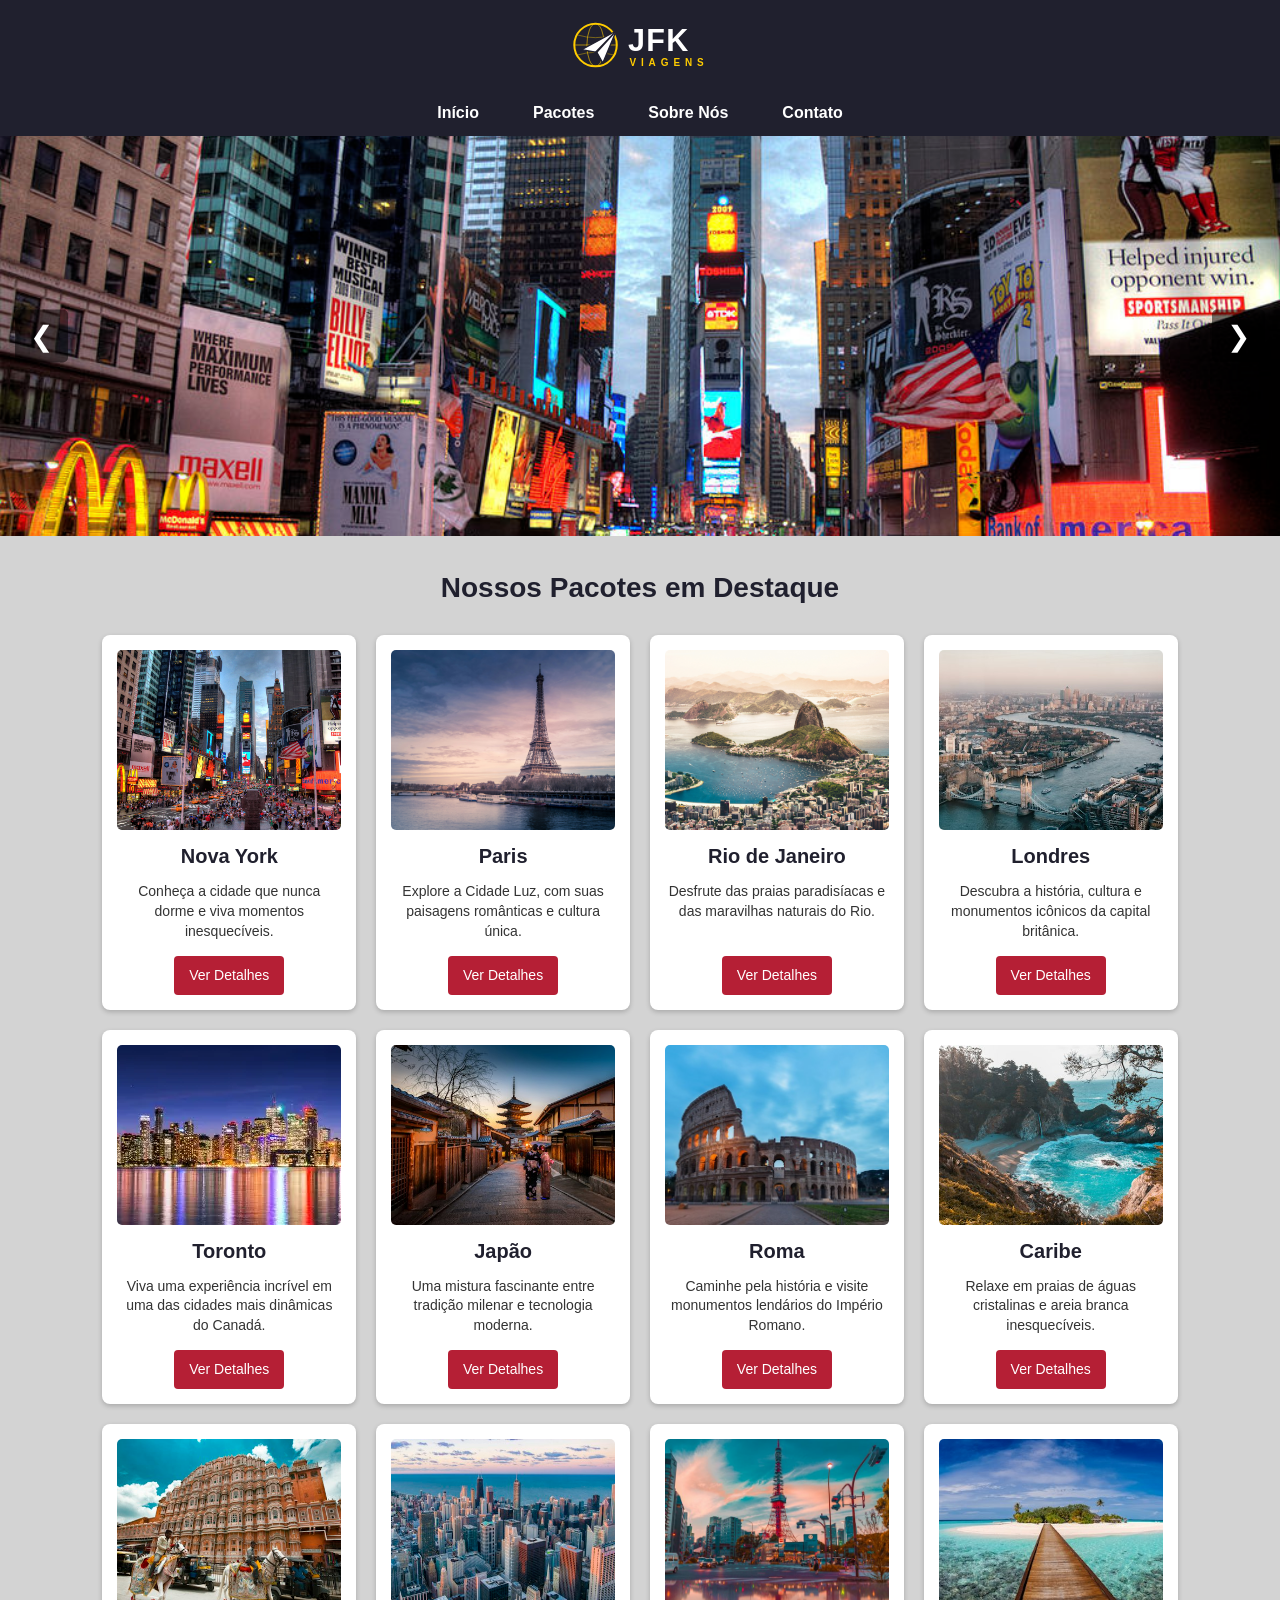
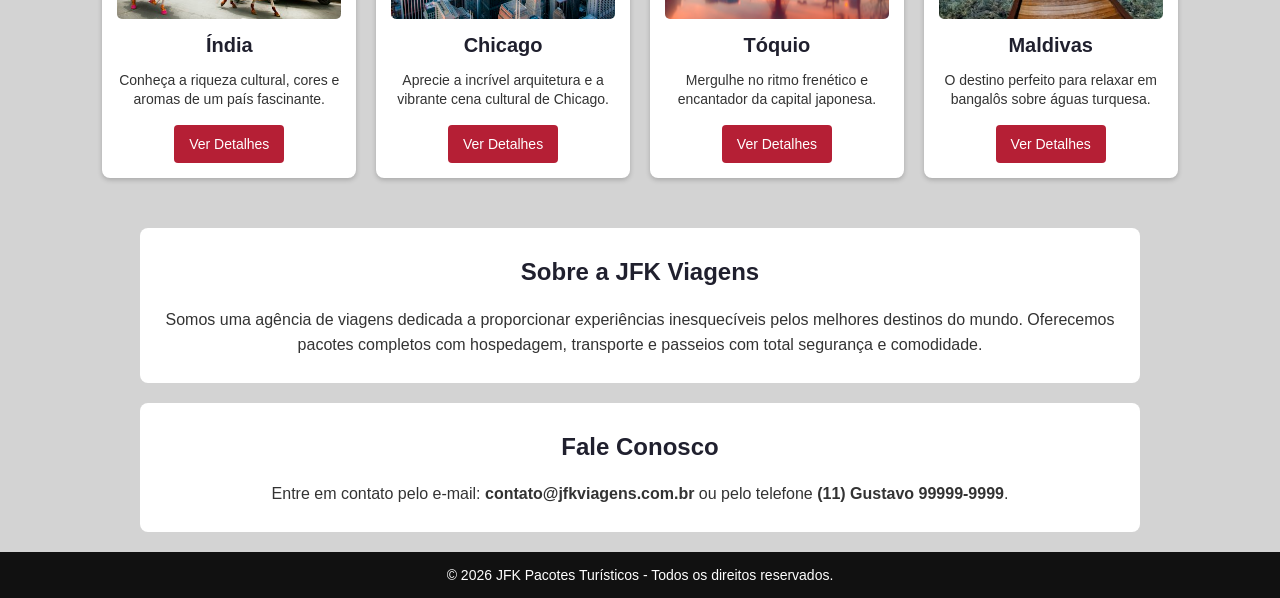
<file: index.html>
<!DOCTYPE html>
<html lang="pt-BR">

<head>
    <meta charset="UTF-8">
    <meta name="viewport" content="width=device-width, initial-scale=1.0">
    <title>JFK Pacotes Turísticos | Agência de Viagens</title>
    <link rel="stylesheet" href="style.css">
</head>

<body>

    <header>
        <div class="logo">
            <h1><img src="imagens/logo.svg" alt="JFK Viagens"></h1>
        </div>

        <nav>
            <ul>
                <li><a href="index.html">Início</a></li>
                <li><a href="#pacotes">Pacotes</a></li>
                <li><a href="#sobre">Sobre Nós</a></li>
                <li><a href="#contato">Contato</a></li>
            </ul>
        </nav>
    </header>

    <main>
        <section class="carousel">
            <div class="carousel-container">
                <div class="slide ativo">
                    <img src="imagens/nova-york.jpg" alt="Nova York">
                </div>
                <div class="slide">
                    <img src="imagens/paris.jpg" alt="Paris">
                </div>
                <div class="slide">
                    <img src="imagens/rio-de-janeiro.jpg" alt="Rio de Janeiro">
                </div>
            </div>

            <button class="seta esquerda" id="btnAnterior" aria-label="Slide anterior">&#10094;</button>
            <button class="seta direita" id="btnProximo" aria-label="Próximo slide">&#10095;</button>
        </section>

        <section class="pacotes-container" id="pacotes">
            <h2>Nossos Pacotes em Destaque</h2>

            <div class="grid-pacotes">

                <div class="card-pacote">
                    <img src="imagens/nova-york.jpg" alt="Nova York">
                    <h3>Nova York</h3>
                    <p>Conheça a cidade que nunca dorme e viva momentos inesquecíveis.</p>
                    <a href="detalhes.html?cidade=NovaYork">Ver Detalhes</a>
                </div>

                <div class="card-pacote">
                    <img src="imagens/paris.jpg" alt="Paris">
                    <h3>Paris</h3>
                    <p>Explore a Cidade Luz, com suas paisagens românticas e cultura única.</p>
                    <a href="detalhes.html?cidade=Paris">Ver Detalhes</a>
                </div>

                <div class="card-pacote">
                    <img src="imagens/rio-de-janeiro.jpg" alt="Rio de Janeiro">
                    <h3>Rio de Janeiro</h3>
                    <p>Desfrute das praias paradisíacas e das maravilhas naturais do Rio.</p>
                    <a href="detalhes.html?cidade=Rio">Ver Detalhes</a>
                </div>

                <div class="card-pacote">
                    <img src="imagens/londres.jpg" alt="Londres">
                    <h3>Londres</h3>
                    <p>Descubra a história, cultura e monumentos icônicos da capital britânica.</p>
                    <a href="detalhes.html?cidade=Londres">Ver Detalhes</a>
                </div>

                <div class="card-pacote">
                    <img src="imagens/toronto.jpg" alt="Toronto">
                    <h3>Toronto</h3>
                    <p>Viva uma experiência incrível em uma das cidades mais dinâmicas do Canadá.</p>
                    <a href="detalhes.html?cidade=Toronto">Ver Detalhes</a>
                </div>

                <div class="card-pacote">
                    <img src="imagens/japao.jpg" alt="Japão">
                    <h3>Japão</h3>
                    <p>Uma mistura fascinante entre tradição milenar e tecnologia moderna.</p>
                    <a href="detalhes.html?cidade=Japao">Ver Detalhes</a>
                </div>

                <div class="card-pacote">
                    <img src="imagens/roma.jpg" alt="Roma">
                    <h3>Roma</h3>
                    <p>Caminhe pela história e visite monumentos lendários do Império Romano.</p>
                    <a href="detalhes.html?cidade=Roma">Ver Detalhes</a>
                </div>

                <div class="card-pacote">
                    <img src="imagens/caribe.jpg" alt="Caribe">
                    <h3>Caribe</h3>
                    <p>Relaxe em praias de águas cristalinas e areia branca inesquecíveis.</p>
                    <a href="detalhes.html?cidade=Caribe">Ver Detalhes</a>
                </div>

                <div class="card-pacote">
                    <img src="imagens/india.jpg" alt="Índia">
                    <h3>Índia</h3>
                    <p>Conheça a riqueza cultural, cores e aromas de um país fascinante.</p>
                    <a href="detalhes.html?cidade=India">Ver Detalhes</a>
                </div>

                <div class="card-pacote">
                    <img src="imagens/chicago.jpg" alt="Chicago">
                    <h3>Chicago</h3>
                    <p>Aprecie a incrível arquitetura e a vibrante cena cultural de Chicago.</p>
                    <a href="detalhes.html?cidade=Chicago">Ver Detalhes</a>
                </div>

                <div class="card-pacote">
                    <img src="imagens/toquio.jpg" alt="Tóquio">
                    <h3>Tóquio</h3>
                    <p>Mergulhe no ritmo frenético e encantador da capital japonesa.</p>
                    <a href="detalhes.html?cidade=Toquio">Ver Detalhes</a>
                </div>

                <div class="card-pacote">
                    <img src="imagens/maldivas.jpg" alt="Maldivas">
                    <h3>Maldivas</h3>
                    <p>O destino perfeito para relaxar em bangalôs sobre águas turquesa.</p>
                    <a href="detalhes.html?cidade=Maldivas">Ver Detalhes</a>
                </div>

            </div>
        </section>

        <section class="informacao" id="sobre">
            <h2>Sobre a JFK Viagens</h2>
            <p>Somos uma agência de viagens dedicada a proporcionar experiências inesquecíveis pelos melhores destinos
                do mundo. Oferecemos pacotes completos com hospedagem, transporte e passeios com total segurança e
                comodidade.</p>
        </section>

        <section class="informacao" id="contato">
            <h2>Fale Conosco</h2>
            <p>Entre em contato pelo e-mail: <strong>contato@jfkviagens.com.br</strong> ou pelo telefone <strong>(11)
                  Gustavo  99999-9999</strong>.</p>
        </section>
    </main>

    <footer>
        <p>&copy; 2026 JFK Pacotes Turísticos - Todos os direitos reservados.</p>
    </footer>

    <script>
        const slides = document.querySelectorAll(".slide");
        const btnAnterior = document.getElementById("btnAnterior");
        const btnProximo = document.getElementById("btnProximo");
        let slideAtual = 0;

        function mostrarSlide(indice) {
            slides.forEach((slide, i) => {
                slide.classList.toggle("ativo", i === indice);
            });
        }

        let timer = setInterval(proximo, 5000);

        function proximo() {
            slideAtual = (slideAtual + 1) % slides.length;
            mostrarSlide(slideAtual);
        }

        function anterior() {
            slideAtual = (slideAtual - 1 + slides.length) % slides.length;
            mostrarSlide(slideAtual);
        }

        function reiniciarTimer() {
            clearInterval(timer);
            timer = setInterval(proximo, 5000);
        }

        btnProximo.addEventListener("click", () => { proximo(); reiniciarTimer(); });
        btnAnterior.addEventListener("click", () => { anterior(); reiniciarTimer(); });
    </script>

</body>

</html>
</file>
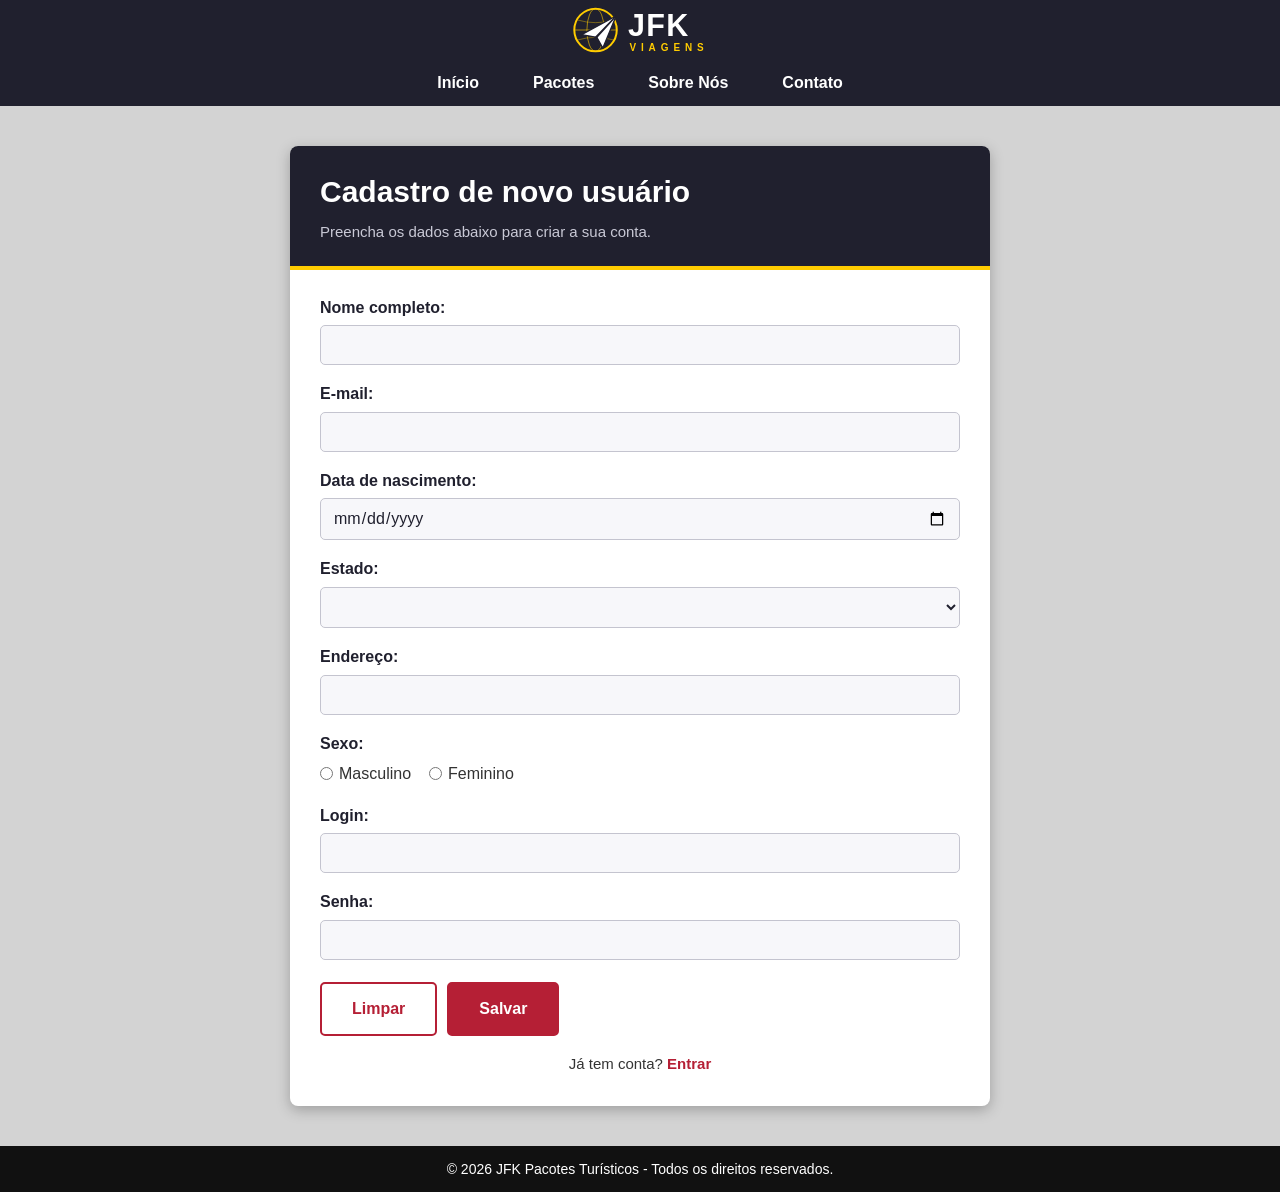
<file: cadastro.html>
<!DOCTYPE html>
<html lang="pt-BR">

<head>
    <meta charset="UTF-8">
    <meta name="viewport" content="width=device-width, initial-scale=1.0">
    <title>Cadastro | JFK Pacotes Turísticos</title>
    <link rel="stylesheet" href="style.css">
</head>

<body>

    <header>
        <div class="logo">
            <a href="index.html"><img src="imagens/logo.svg" alt="JFK Viagens"></a>
        </div>

        <nav>
            <ul>
                <li><a href="index.html">Início</a></li>
                <li><a href="index.html#pacotes">Pacotes</a></li>
                <li><a href="index.html#sobre">Sobre Nós</a></li>
                <li><a href="index.html#contato">Contato</a></li>
            </ul>
        </nav>
    </header>

    <main class="form-container">

        <div class="form-topo">
            <h1>Cadastro de novo usuário</h1>
            <p>Preencha os dados abaixo para criar a sua conta.</p>
        </div>

        <form class="formulario" id="formCadastro">

            <div class="campo">
                <label for="nome">Nome completo:</label>
                <input type="text" id="nome" name="nome" minlength="3" autocomplete="name" required>
            </div>

            <div class="campo">
                <label for="email">E-mail:</label>
                <input type="email" id="email" name="email" autocomplete="email" required>
            </div>

            <div class="campo">
                <label for="nascimento">Data de nascimento:</label>
                <input type="date" id="nascimento" name="nascimento" autocomplete="bday" required>
            </div>

            <div class="campo">
                <label for="estado">Estado:</label>
                <select id="estado" name="estado" required>
                    <option value="" selected disabled></option>
                    <option value="AC">Acre</option>
                    <option value="AL">Alagoas</option>
                    <option value="AP">Amapá</option>
                    <option value="AM">Amazonas</option>
                    <option value="BA">Bahia</option>
                    <option value="CE">Ceará</option>
                    <option value="DF">Distrito Federal</option>
                    <option value="ES">Espírito Santo</option>
                    <option value="GO">Goiás</option>
                    <option value="MA">Maranhão</option>
                    <option value="MT">Mato Grosso</option>
                    <option value="MS">Mato Grosso do Sul</option>
                    <option value="MG">Minas Gerais</option>
                    <option value="PA">Pará</option>
                    <option value="PB">Paraíba</option>
                    <option value="PR">Paraná</option>
                    <option value="PE">Pernambuco</option>
                    <option value="PI">Piauí</option>
                    <option value="RJ">Rio de Janeiro</option>
                    <option value="RN">Rio Grande do Norte</option>
                    <option value="RS">Rio Grande do Sul</option>
                    <option value="RO">Rondônia</option>
                    <option value="RR">Roraima</option>
                    <option value="SC">Santa Catarina</option>
                    <option value="SP">São Paulo</option>
                    <option value="SE">Sergipe</option>
                    <option value="TO">Tocantins</option>
                </select>
            </div>

            <div class="campo">
                <label for="endereco">Endereço:</label>
                <input type="text" id="endereco" name="endereco" autocomplete="street-address" required>
            </div>

            <fieldset class="grupo">
                <legend>Sexo:</legend>
                <div class="opcoes">
                    <label><input type="radio" name="sexo" value="masculino" required> Masculino</label>
                    <label><input type="radio" name="sexo" value="feminino"> Feminino</label>
                </div>
            </fieldset>

            <div class="campo">
                <label for="login">Login:</label>
                <input type="text" id="login" name="login" minlength="4" autocomplete="username" required>
            </div>

            <div class="campo">
                <label for="senha">Senha:</label>
                <input type="password" id="senha" name="senha" minlength="6" autocomplete="new-password" required>
            </div>

            <div class="botoes">
                <button type="reset" class="botao-secundario">Limpar</button>
                <button type="submit" class="botao-comprar">Salvar</button>
            </div>

            <p class="mensagem" id="mensagem" role="status"></p>

            <p class="link-form">Já tem conta? <a href="login.html">Entrar</a></p>

        </form>

    </main>

    <footer>
        <p>&copy; 2026 JFK Pacotes Turísticos - Todos os direitos reservados.</p>
    </footer>

    <script>
        const formCadastro = document.getElementById("formCadastro");
        const mensagem = document.getElementById("mensagem");

        formCadastro.addEventListener("reset", function () {
            mensagem.textContent = "";
        });

        formCadastro.addEventListener("submit", function (e) {
            e.preventDefault();
            mensagem.textContent = "Cadastro realizado com sucesso! Redirecionando para o pagamento...";
            setTimeout(function () {
                window.location.href = "pagamento.html";
            }, 2000);
        });
    </script>

</body>

</html>
</file>
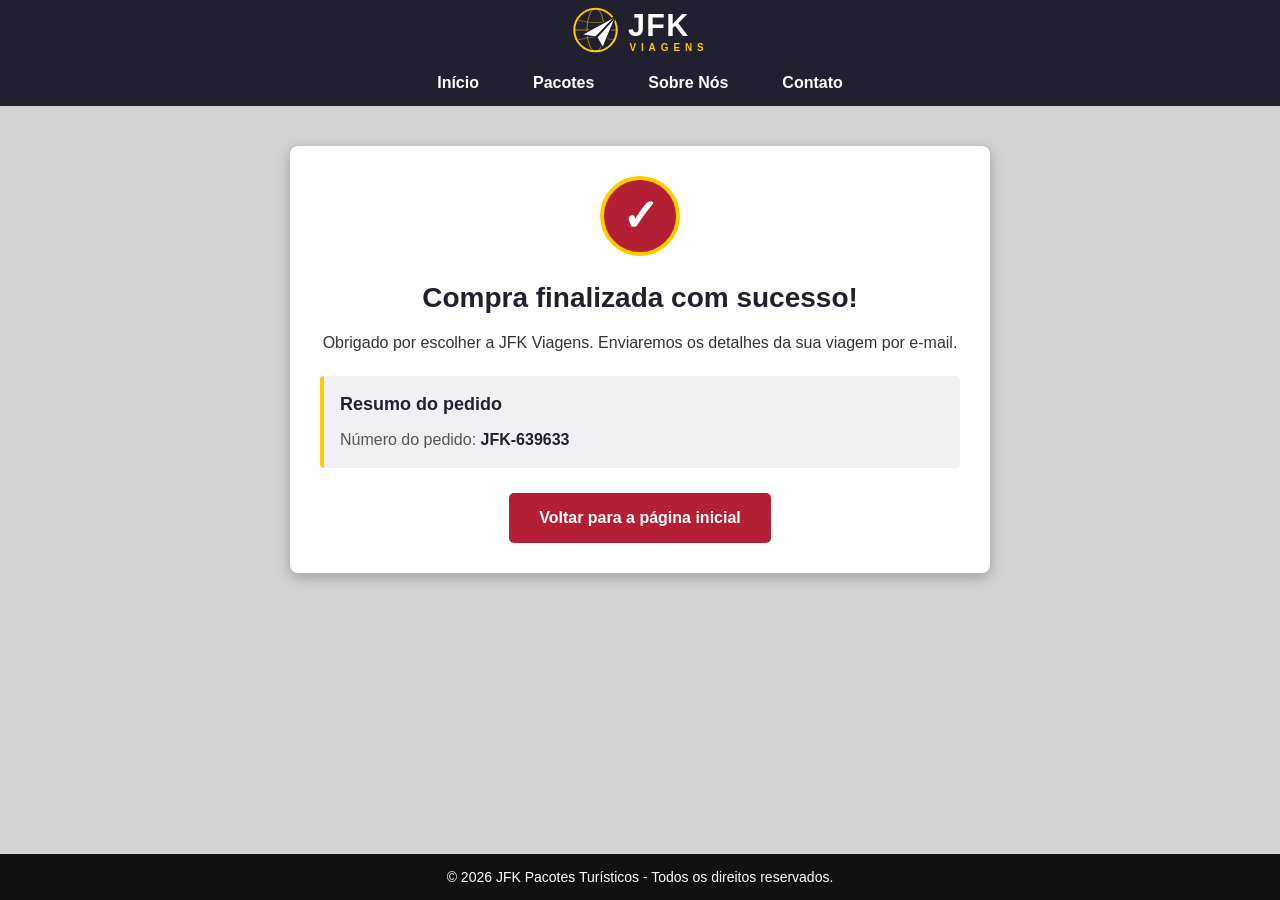
<file: finalizacao.html>
<!DOCTYPE html>
<html lang="pt-BR">

<head>
    <meta charset="UTF-8">
    <meta name="viewport" content="width=device-width, initial-scale=1.0">
    <title>Compra finalizada | JFK Pacotes Turísticos</title>
    <link rel="stylesheet" href="style.css">
</head>

<body>

    <header>
        <div class="logo">
            <a href="index.html"><img src="imagens/logo.svg" alt="JFK Viagens"></a>
        </div>

        <nav>
            <ul>
                <li><a href="index.html">Início</a></li>
                <li><a href="index.html#pacotes">Pacotes</a></li>
                <li><a href="index.html#sobre">Sobre Nós</a></li>
                <li><a href="index.html#contato">Contato</a></li>
            </ul>
        </nav>
    </header>

    <main class="form-container confirmacao">

        <div class="icone-sucesso" aria-hidden="true">&#10003;</div>

        <h1>Compra finalizada com sucesso!</h1>
        <p class="texto-confirmacao">Obrigado por escolher a JFK Viagens. Enviaremos os detalhes da sua viagem
            por e-mail.</p>

        <div class="resumo" id="resumo">
            <h2>Resumo do pedido</h2>
            <p><span>Número do pedido:</span> <strong id="numeroPedido"></strong></p>
            <p id="linhaPacote" hidden><span>Pacote:</span> <strong id="resumoPacote"></strong></p>
            <p id="linhaValor" hidden><span>Valor por pessoa:</span> <strong id="resumoValor"></strong></p>
            <p id="linhaForma" hidden><span>Pagamento:</span> <strong id="resumoForma"></strong></p>
        </div>

        <a href="index.html" class="botao-comprar" id="btnInicio">Voltar para a página inicial</a>

    </main>

    <footer>
        <p>&copy; 2026 JFK Pacotes Turísticos - Todos os direitos reservados.</p>
    </footer>

    <script>
        let pacote = null;
        let pagamento = null;
        try {
            pacote = JSON.parse(sessionStorage.getItem("pacoteSelecionado"));
            pagamento = JSON.parse(sessionStorage.getItem("pagamento"));
        } catch (e) { }

        document.getElementById("numeroPedido").textContent =
            "JFK-" + Math.floor(100000 + Math.random() * 900000);

        if (pacote && pacote.nome) {
            document.getElementById("resumoPacote").textContent = pacote.nome;
            document.getElementById("resumoValor").textContent = pacote.valor;
            document.getElementById("linhaPacote").hidden = false;
            document.getElementById("linhaValor").hidden = false;
        }

        if (pagamento && pagamento.forma) {
            const nomes = {
                cartao: "Cartão de crédito",
                pix: "Pix",
                boleto: "Boleto bancário"
            };
            let texto = nomes[pagamento.forma] || pagamento.forma;
            if (pagamento.forma === "cartao" && pagamento.parcelas) {
                texto += " em " + pagamento.parcelas + "x";
            }
            document.getElementById("resumoForma").textContent = texto;
            document.getElementById("linhaForma").hidden = false;
        }

        document.getElementById("btnInicio").addEventListener("click", function () {
            try {
                sessionStorage.removeItem("pacoteSelecionado");
                sessionStorage.removeItem("pagamento");
            } catch (e) { }
        });
    </script>

</body>

</html>
</file>
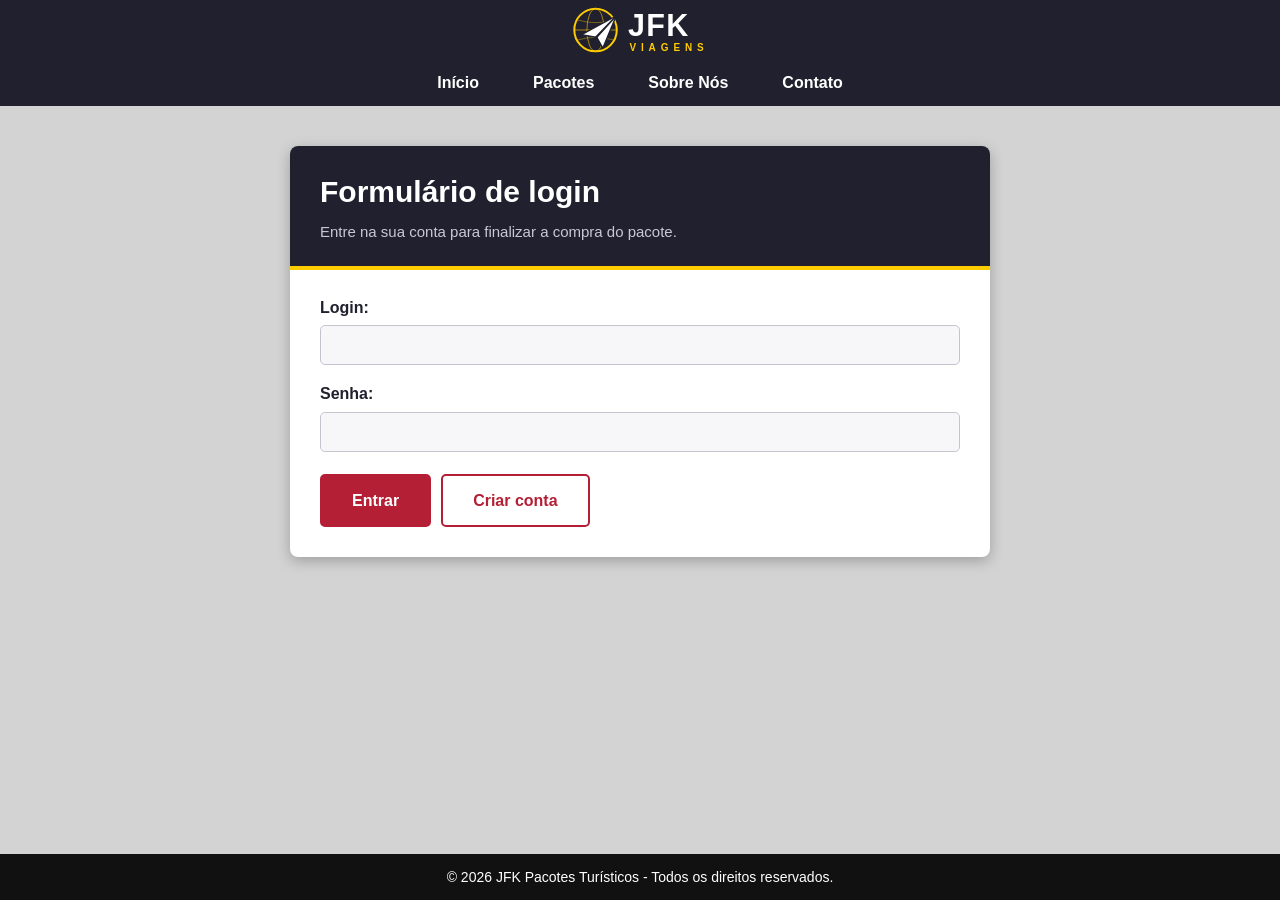
<file: login.html>
<!DOCTYPE html>
<html lang="pt-BR">

<head>
    <meta charset="UTF-8">
    <meta name="viewport" content="width=device-width, initial-scale=1.0">
    <title>Login | JFK Pacotes Turísticos</title>
    <link rel="stylesheet" href="style.css">
</head>

<body>

    <header>
        <div class="logo">
            <a href="index.html"><img src="imagens/logo.svg" alt="JFK Viagens"></a>
        </div>

        <nav>
            <ul>
                <li><a href="index.html">Início</a></li>
                <li><a href="index.html#pacotes">Pacotes</a></li>
                <li><a href="index.html#sobre">Sobre Nós</a></li>
                <li><a href="index.html#contato">Contato</a></li>
            </ul>
        </nav>
    </header>

    <main class="form-container">

        <div class="form-topo">
            <h1>Formulário de login</h1>
            <p>Entre na sua conta para finalizar a compra do pacote.</p>
        </div>

        <form class="formulario" id="formLogin">

            <div class="campo">
                <label for="login">Login:</label>
                <input type="text" id="login" name="login" autocomplete="username" required>
            </div>

            <div class="campo">
                <label for="senha">Senha:</label>
                <input type="password" id="senha" name="senha" autocomplete="current-password" required>
            </div>

            <div class="botoes">
                <button type="submit" class="botao-comprar" id="btnEntrar">Entrar</button>
                <a href="cadastro.html" class="botao-secundario">Criar conta</a>
            </div>

            <p class="mensagem" id="mensagem" role="status"></p>

        </form>

    </main>

    <footer>
        <p>&copy; 2026 JFK Pacotes Turísticos - Todos os direitos reservados.</p>
    </footer>

    <script>
        const formLogin = document.getElementById("formLogin");
        const btnEntrar = document.getElementById("btnEntrar");
        const mensagem = document.getElementById("mensagem");

        formLogin.addEventListener("submit", function (e) {
            e.preventDefault();
            btnEntrar.disabled = true;
            mensagem.textContent = "Login realizado com sucesso! Redirecionando para o pagamento...";
            setTimeout(function () {
                window.location.href = "pagamento.html";
            }, 2000);
        });
    </script>

</body>

</html>
</file>
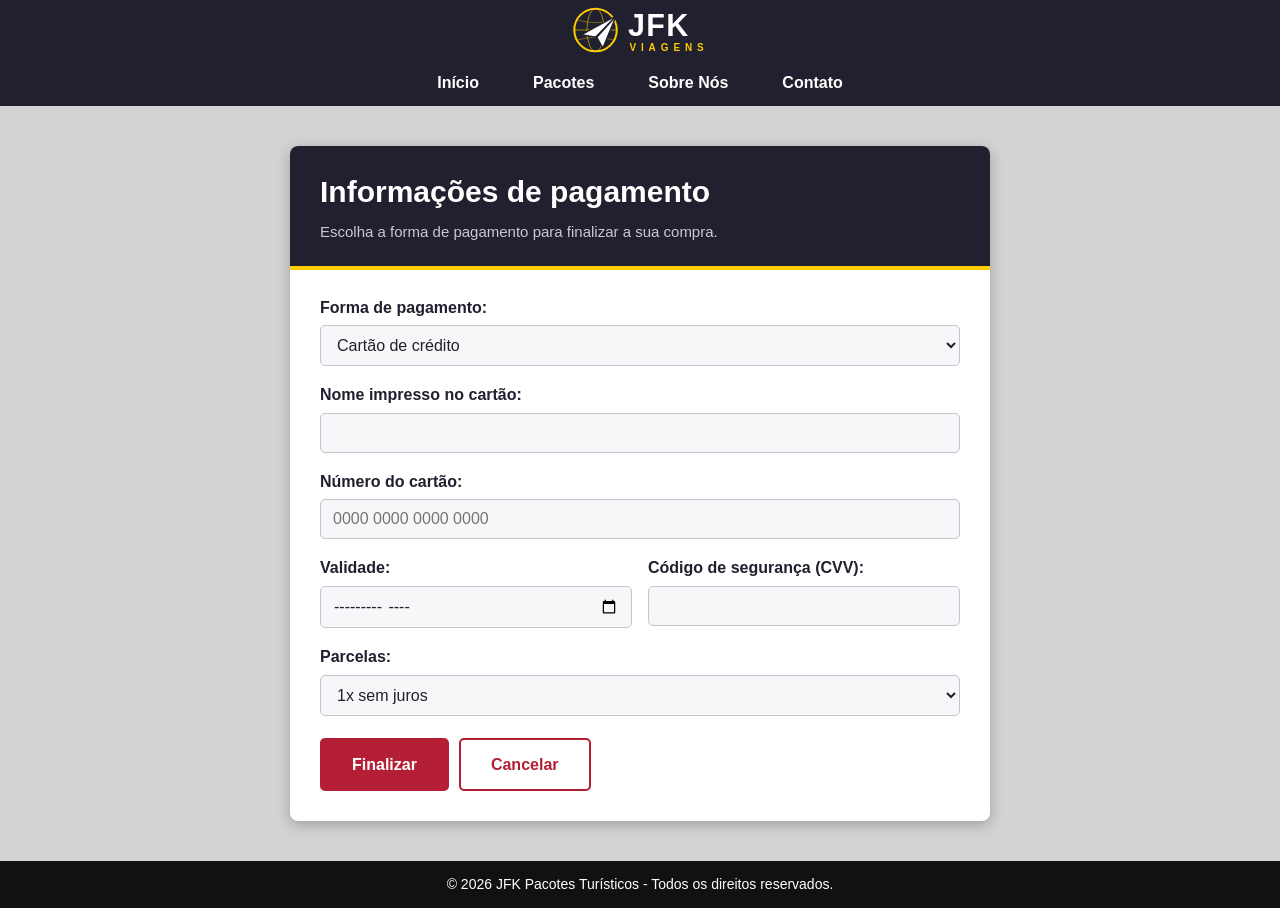
<file: pagamento.html>
<!DOCTYPE html>
<html lang="pt-BR">

<head>
    <meta charset="UTF-8">
    <meta name="viewport" content="width=device-width, initial-scale=1.0">
    <title>Pagamento | JFK Pacotes Turísticos</title>
    <link rel="stylesheet" href="style.css">
</head>

<body>

    <header>
        <div class="logo">
            <a href="index.html"><img src="imagens/logo.svg" alt="JFK Viagens"></a>
        </div>

        <nav>
            <ul>
                <li><a href="index.html">Início</a></li>
                <li><a href="index.html#pacotes">Pacotes</a></li>
                <li><a href="index.html#sobre">Sobre Nós</a></li>
                <li><a href="index.html#contato">Contato</a></li>
            </ul>
        </nav>
    </header>

    <main class="form-container">

        <div class="form-topo">
            <h1>Informações de pagamento</h1>
            <p>Escolha a forma de pagamento para finalizar a sua compra.</p>
        </div>

        <div class="resumo" id="resumo" hidden>
            <h2>Resumo da compra</h2>
            <p><span>Pacote:</span> <strong id="resumoPacote"></strong></p>
            <p><span>Valor por pessoa:</span> <strong id="resumoValor"></strong></p>
        </div>

        <form class="formulario" id="formPagamento">

            <div class="campo">
                <label for="forma">Forma de pagamento:</label>
                <select id="forma" name="forma" required>
                    <option value="cartao" selected>Cartão de crédito</option>
                    <option value="pix">Pix</option>
                    <option value="boleto">Boleto bancário</option>
                </select>
            </div>

            <div class="bloco-cartao" id="camposCartao">

                <div class="campo">
                    <label for="nomeCartao">Nome impresso no cartão:</label>
                    <input type="text" id="nomeCartao" name="nomeCartao" minlength="3" autocomplete="cc-name" required>
                </div>

                <div class="campo">
                    <label for="numeroCartao">Número do cartão:</label>
                    <input type="text" id="numeroCartao" name="numeroCartao" inputmode="numeric"
                        placeholder="0000 0000 0000 0000" pattern="\d{4}\s?\d{4}\s?\d{4}\s?\d{4}"
                        title="Digite os 16 números do cartão" autocomplete="cc-number" required>
                </div>

                <div class="grade-2">
                    <div class="campo">
                        <label for="validade">Validade:</label>
                        <input type="month" id="validade" name="validade" autocomplete="cc-exp" required>
                    </div>

                    <div class="campo">
                        <label for="cvv">Código de segurança (CVV):</label>
                        <input type="password" id="cvv" name="cvv" inputmode="numeric" maxlength="4" pattern="\d{3,4}"
                            title="Digite 3 ou 4 números" autocomplete="cc-csc" required>
                    </div>
                </div>

                <div class="campo">
                    <label for="parcelas">Parcelas:</label>
                    <select id="parcelas" name="parcelas" required>
                        <option value="1">1x sem juros</option>
                        <option value="2">2x sem juros</option>
                        <option value="3">3x sem juros</option>
                        <option value="4">4x sem juros</option>
                        <option value="5">5x sem juros</option>
                        <option value="6">6x sem juros</option>
                    </select>
                </div>

            </div>

            <p class="mensagem" id="aviso" hidden></p>

            <div class="botoes">
                <button type="submit" class="botao-comprar">Finalizar</button>
                <a href="index.html" class="botao-secundario">Cancelar</a>
            </div>

        </form>

    </main>

    <footer>
        <p>&copy; 2026 JFK Pacotes Turísticos - Todos os direitos reservados.</p>
    </footer>

    <script>
        const formPagamento = document.getElementById("formPagamento");
        const forma = document.getElementById("forma");
        const camposCartao = document.getElementById("camposCartao");
        const aviso = document.getElementById("aviso");
        const validade = document.getElementById("validade");
        const parcelas = document.getElementById("parcelas");

        validade.min = new Date().toISOString().slice(0, 7);

        let pacote = null;
        try {
            pacote = JSON.parse(sessionStorage.getItem("pacoteSelecionado"));
        } catch (e) { }

        if (pacote && pacote.nome) {
            document.getElementById("resumoPacote").textContent = pacote.nome;
            document.getElementById("resumoValor").textContent = pacote.valor;
            document.getElementById("resumo").hidden = false;
        }

        function atualizarForma() {
            const cartao = forma.value === "cartao";

            camposCartao.hidden = !cartao;
            camposCartao.querySelectorAll("input, select").forEach(function (campo) {
                campo.disabled = !cartao;
            });

            if (forma.value === "pix") {
                aviso.textContent = "O código Pix será exibido depois que você finalizar a compra.";
            } else if (forma.value === "boleto") {
                aviso.textContent = "O boleto será gerado depois que você finalizar a compra.";
            }
            aviso.hidden = cartao;
        }

        forma.addEventListener("change", atualizarForma);
        atualizarForma();

        formPagamento.addEventListener("submit", function (e) {
            e.preventDefault();

            try {
                sessionStorage.setItem("pagamento", JSON.stringify({
                    forma: forma.value,
                    parcelas: forma.value === "cartao" ? parcelas.value : null
                }));
            } catch (erro) { }

            window.location.href = "finalizacao.html";
        });
    </script>

</body>

</html>
</file>
<file: style.css>
* {
    margin: 0;
    padding: 0;
    box-sizing: border-box;
}

body {
    font-family: Arial, sans-serif;
    background-color: #d3d3d3;
    color: #333;
    line-height: 1.6;
    min-height: 100vh;
    display: flex;
    flex-direction: column;
}

img {
    max-width: 100%;
    display: block;
}

[hidden] {
    display: none !important;
}

header {
    background-color: #20202e;
    color: white;
    text-align: center;
}

.logo h1,
.logo span {
    display: block;
    padding: 15px;
    font-size: 26px;
    font-weight: bold;
}

.logo img {
    height: 60px;
    width: auto;
    margin: 0 auto;
}

nav {
    background-color: #20202e;
    padding: 10px;
}

nav ul {
    list-style: none;
    display: flex;
    justify-content: center;
    align-items: center;
    gap: 30px;
}

nav ul li a {
    color: white;
    text-decoration: none;
    font-weight: bold;
    padding: 8px 12px;
    transition: color 0.3s ease;
}

nav ul li a:hover {
    color: #ffcc00;
}

main {
    width: 100%;
}

.carousel {
    position: relative;
    width: 100%;
    height: 400px;
    overflow: hidden;
    background-color: #222;
}

.carousel-container {
    width: 100%;
    height: 100%;
}

.slide {
    display: none;
    width: 100%;
    height: 100%;
}

.slide.ativo {
    display: block;
}

.slide img {
    width: 100%;
    height: 100%;
    object-fit: cover;
}

.seta {
    position: absolute;
    top: 50%;
    transform: translateY(-50%);
    background-color: rgba(0, 0, 0, 0.5);
    color: white;
    border: none;
    padding: 10px 15px;
    font-size: 28px;
    cursor: pointer;
    border-radius: 5px;
    z-index: 10;
    transition: background-color 0.3s ease;
}

.seta:hover {
    background-color: #20202e;
}

.esquerda {
    left: 15px;
}

.direita {
    right: 15px;
}

.pacotes-container {
    padding: 30px 8%;
}

.pacotes-container h2 {
    text-align: center;
    margin-bottom: 25px;
    color: #20202e;
    font-size: 28px;
}

.grid-pacotes {
    display: grid;
    grid-template-columns: repeat(4, 1fr);
    gap: 20px;
}

.card-pacote {
    background-color: white;
    border-radius: 8px;
    padding: 15px;
    text-align: center;
    box-shadow: 0 2px 5px rgba(0, 0, 0, 0.2);
    transition: transform 0.3s ease, box-shadow 0.3s ease;
    display: flex;
    flex-direction: column;
}

.card-pacote:hover {
    transform: translateY(-5px);
    box-shadow: 0 5px 12px rgba(0, 0, 0, 0.3);
}

.card-pacote img {
    width: 100%;
    height: 180px;
    object-fit: cover;
    border-radius: 5px;
    margin-bottom: 10px;
}

.card-pacote h3 {
    margin-bottom: 10px;
    color: #20202e;
    font-size: 20px;
}

.card-pacote p {
    flex-grow: 1;
    margin-bottom: 15px;
    font-size: 14px;
    line-height: 1.4;
}

.card-pacote a {
    align-self: center;
    display: inline-block;
    background-color: #b51f35;
    color: white;
    padding: 8px 15px;
    text-decoration: none;
    border-radius: 4px;
    font-size: 14px;
    transition: background-color 0.3s ease;
}

.card-pacote a:hover {
    background-color: #20202e;
}

.informacao {
    width: 90%;
    max-width: 1000px;
    margin: 20px auto;
    padding: 25px;
    background-color: white;
    border-radius: 8px;
    text-align: center;
}

.informacao h2 {
    color: #20202e;
    margin-bottom: 15px;
}

.informacao p {
    line-height: 1.6;
}

.detalhes-container {
    width: 90%;
    max-width: 1100px;
    margin: 40px auto;
    padding: 30px;
    background-color: white;
    border-radius: 8px;
    box-shadow: 0 2px 8px rgba(0, 0, 0, 0.2);
}

.detalhes-container h1 {
    text-align: center;
    color: #20202e;
    font-size: 30px;
    margin-bottom: 30px;
}

.detalhes-pacote {
    display: flex;
    gap: 40px;
    align-items: flex-start;
}

.galeria {
    width: 50%;
}

.galeria>img {
    width: 100%;
    height: 350px;
    object-fit: cover;
    border-radius: 8px;
}

.miniaturas {
    display: flex;
    gap: 10px;
    margin-top: 10px;
}

.miniaturas img {
    width: 100px;
    height: 70px;
    object-fit: cover;
    border-radius: 5px;
    cursor: pointer;
    opacity: 0.6;
    border: 2px solid transparent;
    transition: opacity 0.3s ease, border-color 0.3s ease;
}

.miniaturas img:hover,
.miniaturas img.ativa {
    opacity: 1;
    border-color: #b51f35;
}

.informacoes-pacote {
    width: 50%;
}

.informacoes-pacote h2 {
    color: #20202e;
    font-size: 28px;
    margin-bottom: 20px;
}

.informacoes-pacote p {
    font-size: 16px;
    line-height: 1.6;
    margin-bottom: 15px;
}

.preco {
    margin: 25px 0;
}

.preco span {
    display: block;
    font-size: 16px;
    margin-bottom: 5px;
}

.preco strong {
    color: #b51f35;
    font-size: 28px;
}

.botao-comprar {
    display: inline-block;
    background-color: #b51f35;
    color: white;
    text-decoration: none;
    padding: 12px 30px;
    border-radius: 5px;
    font-size: 16px;
    font-weight: bold;
    transition: background-color 0.3s ease;
}

.botao-comprar:hover {
    background-color: #20202e;
}

.form-container {
    width: 90%;
    max-width: 700px;
    margin: 40px auto;
    padding: 30px;
    background-color: white;
    border-radius: 8px;
    box-shadow: 0 4px 14px rgba(0, 0, 0, 0.25);
}

.form-topo {
    background-color: #20202e;
    border-bottom: 4px solid #ffcc00;
    border-radius: 8px 8px 0 0;
    margin: -30px -30px 25px;
    padding: 22px 30px;
}

.form-topo h1 {
    color: #fff;
    font-size: 30px;
    margin-bottom: 4px;
}

.form-topo p {
    color: #c9c9d6;
    font-size: 15px;
}

.formulario {
    display: flex;
    flex-direction: column;
    gap: 16px;
}

.campo label,
.grupo legend {
    display: block;
    font-weight: bold;
    color: #20202e;
    margin-bottom: 5px;
}

.campo input,
.campo select {
    width: 100%;
    padding: 10px 12px;
    border: 1px solid #c4c4cf;
    border-radius: 5px;
    font-size: 16px;
    font-family: inherit;
    color: #20202e;
    background-color: #f7f7fa;
    transition: border-color 0.3s ease, box-shadow 0.3s ease, background-color 0.3s ease;
}

.campo input:focus,
.campo select:focus {
    outline: none;
    background-color: #fff;
    border-color: #b51f35;
    box-shadow: 0 0 0 3px rgba(181, 31, 53, 0.2);
}

.campo input:user-invalid,
.campo select:user-invalid {
    border-color: #b51f35;
}

.grupo {
    border: 0;
    padding: 0;
}

.opcoes {
    display: flex;
    flex-wrap: wrap;
    gap: 8px 18px;
}

.opcoes label {
    display: inline-flex;
    align-items: center;
    gap: 6px;
    cursor: pointer;
}

.opcoes input {
    accent-color: #b51f35;
}

.botoes {
    display: flex;
    flex-wrap: wrap;
    gap: 10px;
    margin-top: 6px;
}

.botoes .botao-comprar,
.botao-secundario {
    border: 2px solid #b51f35;
    cursor: pointer;
    font-family: inherit;
    line-height: 1.6;
}

.botoes .botao-comprar:hover {
    border-color: #20202e;
}

.botao-secundario {
    display: inline-block;
    background-color: transparent;
    color: #b51f35;
    text-decoration: none;
    padding: 12px 30px;
    border-radius: 5px;
    font-size: 16px;
    font-weight: bold;
    transition: background-color 0.3s ease, color 0.3s ease, border-color 0.3s ease;
}

.botao-secundario:hover {
    background-color: #20202e;
    border-color: #20202e;
    color: #fff;
}

.mensagem {
    font-weight: bold;
    color: #20202e;
    background-color: #f1f1f5;
    border-left: 4px solid #ffcc00;
    border-radius: 4px;
    padding: 10px 12px;
}

.mensagem:empty {
    display: none;
}

.link-form {
    text-align: center;
    font-size: 15px;
}

.link-form a {
    color: #b51f35;
    font-weight: bold;
    text-decoration: none;
}

.link-form a:hover {
    color: #20202e;
    text-decoration: underline;
}

.resumo {
    background-color: #f1f1f5;
    border-left: 4px solid #ffcc00;
    border-radius: 4px;
    padding: 14px 16px;
    margin-bottom: 20px;
}

.resumo h2 {
    color: #20202e;
    font-size: 18px;
    margin-bottom: 8px;
}

.resumo p {
    margin-bottom: 2px;
}

.resumo span {
    color: #555;
}

.resumo strong {
    color: #20202e;
}

.bloco-cartao {
    display: flex;
    flex-direction: column;
    gap: 16px;
}

.grade-2 {
    display: grid;
    grid-template-columns: 1fr 1fr;
    gap: 16px;
}

.confirmacao {
    text-align: center;
}

.confirmacao h1 {
    color: #20202e;
    font-size: 28px;
    margin-bottom: 10px;
}

.texto-confirmacao {
    margin-bottom: 20px;
}

.confirmacao .resumo {
    text-align: left;
    margin-bottom: 25px;
}

.icone-sucesso {
    width: 80px;
    height: 80px;
    margin: 0 auto 20px;
    border-radius: 50%;
    background-color: #b51f35;
    border: 4px solid #ffcc00;
    color: #fff;
    font-size: 44px;
    line-height: 72px;
    font-weight: bold;
}

footer {
    background-color: #111;
    color: white;
    text-align: center;
    padding: 12px;
    margin-top: auto;
}

footer p {
    font-size: 14px;
}

@media (max-width: 900px) {
    .grid-pacotes {
        grid-template-columns: repeat(2, 1fr);
    }

    .carousel {
        height: 300px;
    }

    .detalhes-pacote {
        flex-direction: column;
    }

    .galeria,
    .informacoes-pacote {
        width: 100%;
    }
}

@media (max-width: 600px) {

    .logo h1,
    .logo span {
        font-size: 21px;
    }

    nav ul {
        flex-wrap: wrap;
        gap: 10px 20px;
    }

    .grid-pacotes {
        grid-template-columns: 1fr;
    }

    .pacotes-container {
        padding: 25px 5%;
    }

    .carousel {
        height: 250px;
    }

    .seta {
        font-size: 20px;
        padding: 8px 12px;
    }

    .detalhes-container,
    .form-container {
        width: 92%;
        padding: 20px;
        margin: 25px auto;
    }

    .form-topo {
        margin: -20px -20px 20px;
        padding: 18px 20px;
    }

    .form-topo h1 {
        font-size: 24px;
    }

    .detalhes-container h1 {
        font-size: 24px;
        margin-bottom: 20px;
    }

    .galeria>img {
        height: 250px;
    }

    .informacoes-pacote h2 {
        font-size: 24px;
    }

    .preco strong {
        font-size: 24px;
    }

    .botao-comprar,
    .botao-secundario {
        width: 100%;
        text-align: center;
    }

    .grade-2 {
        grid-template-columns: 1fr;
    }

    .confirmacao h1 {
        font-size: 22px;
    }

    footer p {
        font-size: 12px;
    }
}
</file>
